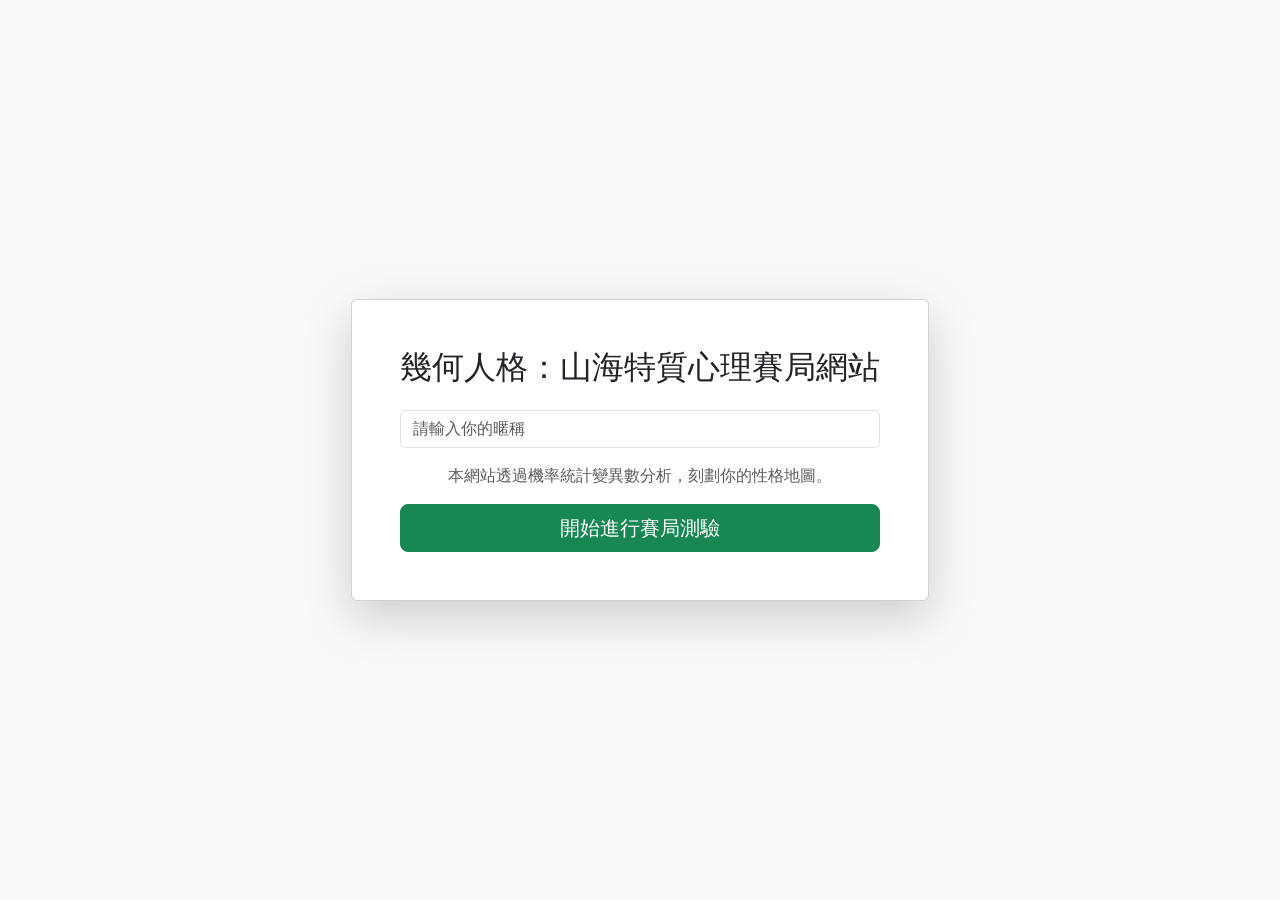
<file: templates/index.html>
<!DOCTYPE html>
<html lang="zh-TW">
<head>
    <meta charset="UTF-8">
    <link href="https://cdn.jsdelivr.net/npm/bootstrap@5.3.0/dist/css/bootstrap.min.css" rel="stylesheet">
    <style>body { min-height: 100vh; display: flex; align-items: center; justify-content: center; background-color: #f8f9fa; }</style>
</head>
<body>
    <div class="card shadow-lg p-5 text-center" style="max-width: 600px;">
        <h2 class="mb-4">幾何人格：山海特質心理賽局網站</h2>
        
        <form action="/start" method="POST">
            <input type="text" name="nickname" class="form-control mb-3" placeholder="請輸入你的暱稱" required>
            <p class="text-muted">本網站透過機率統計變異數分析，刻劃你的性格地圖。</p>
            <button type="submit" class="btn btn-success btn-lg w-100">開始進行賽局測驗</button>
        </form>

    </div>
</body>
</html>
</file>
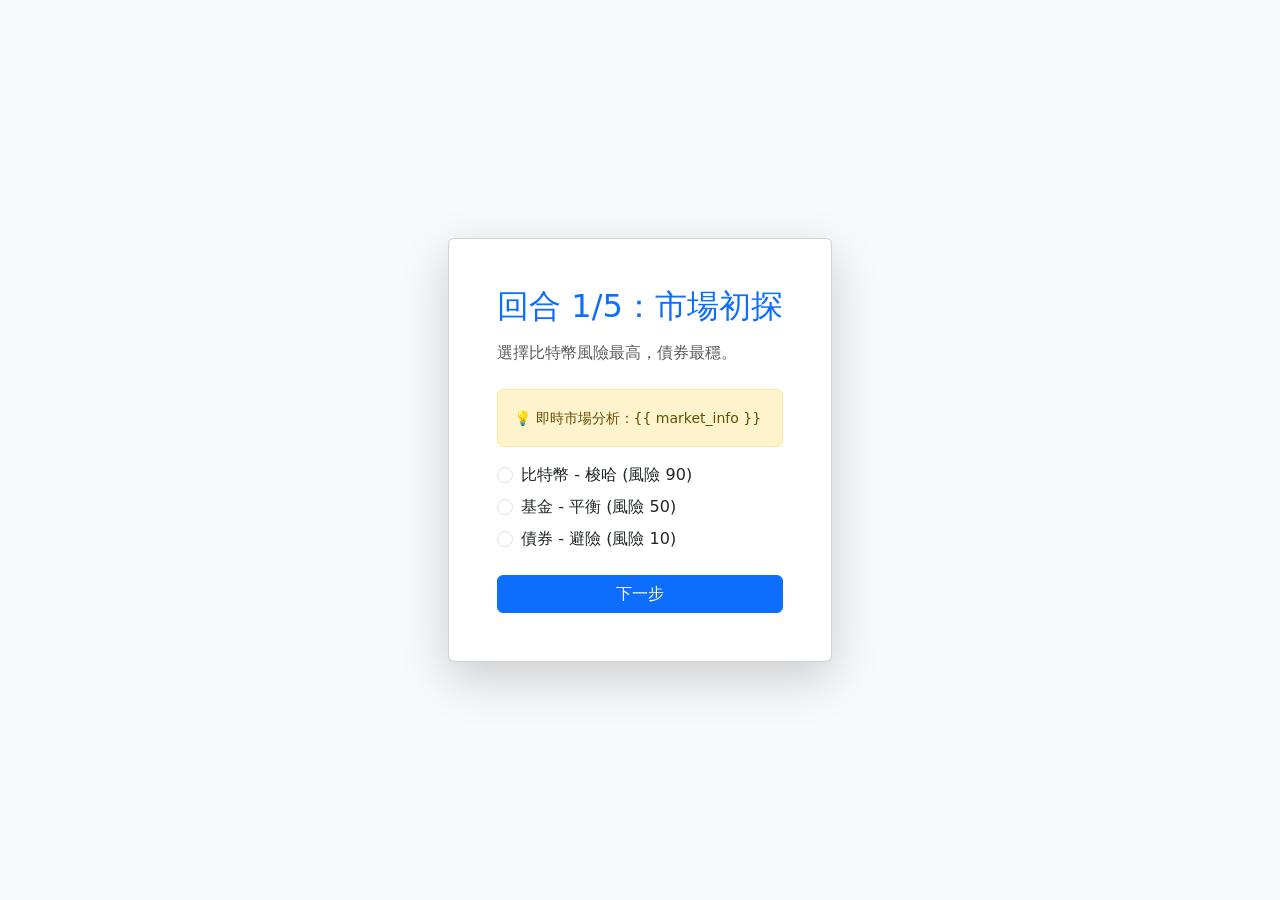
<file: templates/round1.html>
<!DOCTYPE html>
<html lang="zh-TW">
<head>
    <meta charset="UTF-8">
    <link href="https://cdn.jsdelivr.net/npm/bootstrap@5.3.0/dist/css/bootstrap.min.css" rel="stylesheet">
    <style>body { min-height: 100vh; display: flex; align-items: center; justify-content: center; background-color: #f8f9fa; }</style>
</head>
<body>
    <div class="card shadow-lg p-5" style="max-width: 600px;">
        <h2 class="mb-3 text-primary">回合 1/5：市場初探</h2>
        <p class="text-muted">選擇比特幣風險最高，債券最穩。</p>

        <div class="alert alert-warning mt-2">
         <small>💡 即時市場分析：{{ market_info }}</small>
        </div>

        <form action="/game/1" method="POST">
            <div class="mb-4">
                <div class="form-check mb-2"><input class="form-check-input" type="radio" name="risk_value" value="90" id="r1" required><label class="form-check-label" for="r1">比特幣 - 梭哈 (風險 90)</label></div>
                <div class="form-check mb-2"><input class="form-check-input" type="radio" name="risk_value" value="50" id="r2"><label class="form-check-label" for="r2">基金 - 平衡 (風險 50)</label></div>
                <div class="form-check mb-2"><input class="form-check-input" type="radio" name="risk_value" value="10" id="r3"><label class="form-check-label" for="r3">債券 - 避險 (風險 10)</label></div>
            </div>
            <button type="submit" class="btn btn-primary w-100">下一步</button>
        </form>
    </div>
</body>
</html>
</file>
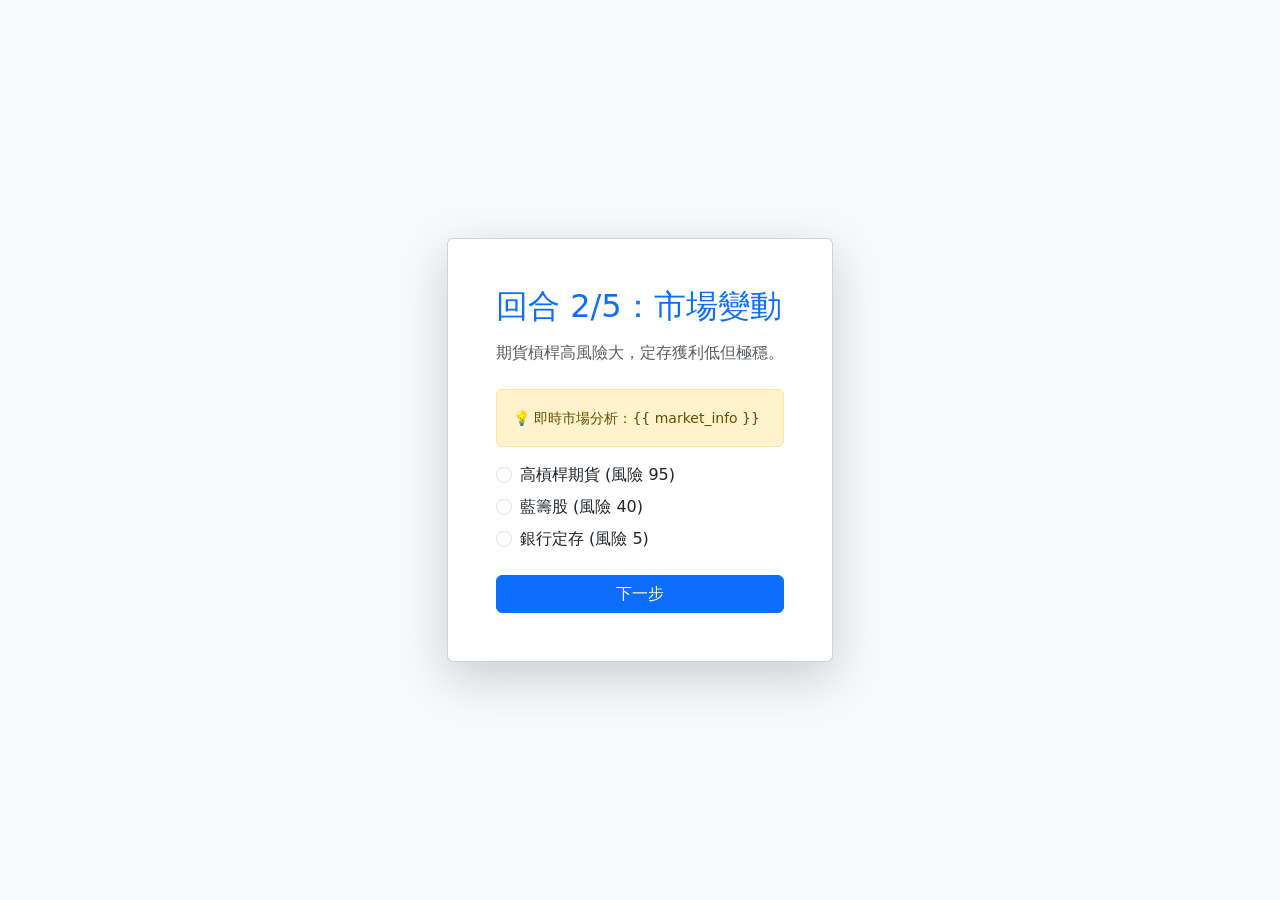
<file: templates/round2.html>
<!DOCTYPE html>
<html lang="zh-TW">
<head>
    <meta charset="UTF-8">
    <link href="https://cdn.jsdelivr.net/npm/bootstrap@5.3.0/dist/css/bootstrap.min.css" rel="stylesheet">
    <style>body { min-height: 100vh; display: flex; align-items: center; justify-content: center; background-color: #f8f9fa; }</style>
</head>
<body>
    <div class="card shadow-lg p-5" style="max-width: 600px;">
        <h2 class="mb-3 text-primary">回合 2/5：市場變動</h2>
        <p class="text-muted">期貨槓桿高風險大，定存獲利低但極穩。</p>
        
        <div class="alert alert-warning mt-2">
         <small>💡 即時市場分析：{{ market_info }}</small>
        </div> 

        <form action="/game/2" method="POST">
            <div class="mb-4">
                <div class="form-check mb-2"><input class="form-check-input" type="radio" name="risk_value" value="95" required id="r1"><label class="form-check-label" for="r1">高槓桿期貨 (風險 95)</label></div>
                <div class="form-check mb-2"><input class="form-check-input" type="radio" name="risk_value" value="40" id="r2"><label class="form-check-label" for="r2">藍籌股 (風險 40)</label></div>
                <div class="form-check mb-2"><input class="form-check-input" type="radio" name="risk_value" value="5" id="r3"><label class="form-check-label" for="r3">銀行定存 (風險 5)</label></div>
            </div>
            <button type="submit" class="btn btn-primary w-100">下一步</button>
        </form>
    </div>
</body>
</html>
</file>
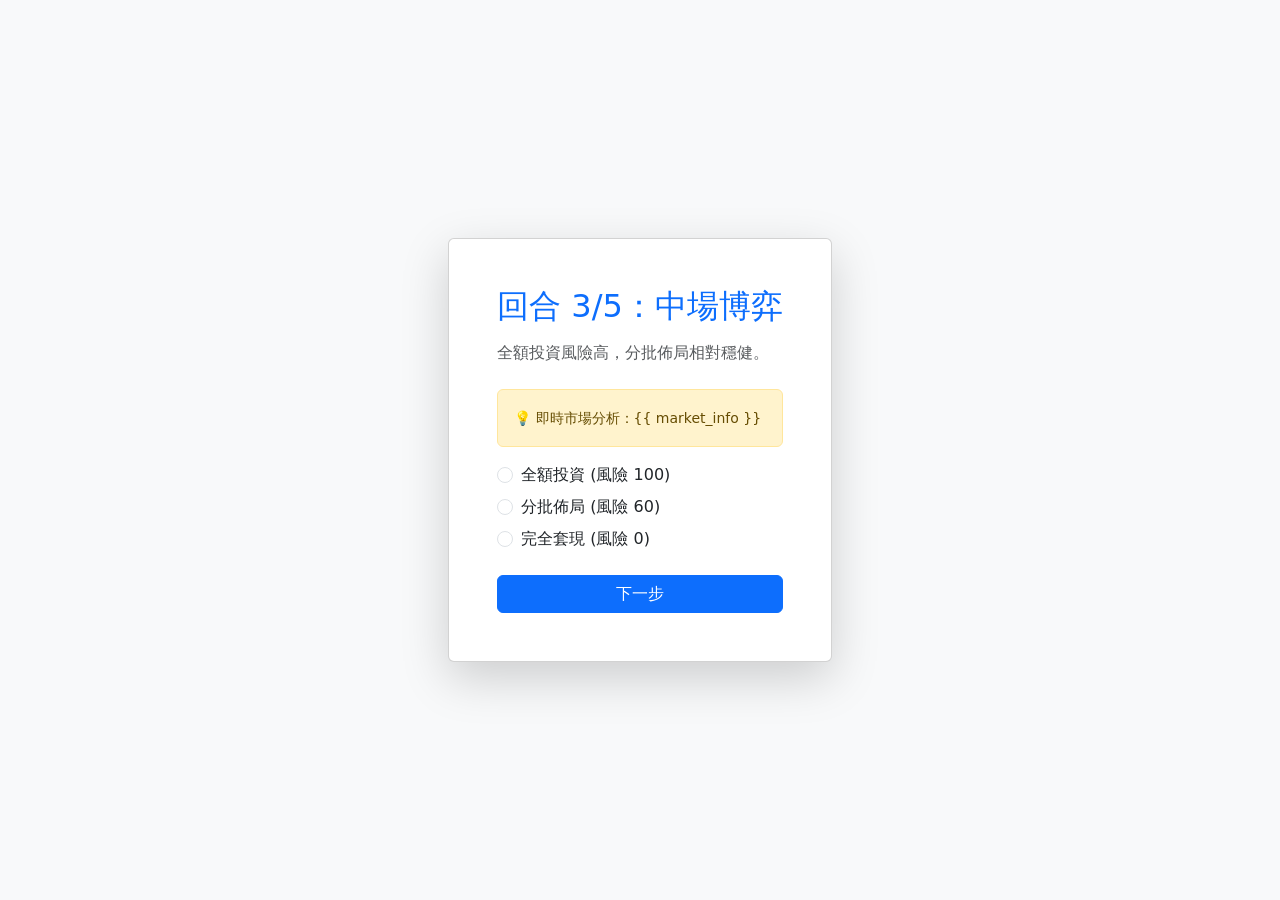
<file: templates/round3.html>
<!DOCTYPE html>
<html lang="zh-TW">
<head>
    <meta charset="UTF-8">
    <link href="https://cdn.jsdelivr.net/npm/bootstrap@5.3.0/dist/css/bootstrap.min.css" rel="stylesheet">
    <style>body { min-height: 100vh; display: flex; align-items: center; justify-content: center; background-color: #f8f9fa; }</style>
</head>
<body>
    <div class="card shadow-lg p-5" style="max-width: 600px;">
        <h2 class="mb-3 text-primary">回合 3/5：中場博弈</h2>
        <p class="text-muted">全額投資風險高，分批佈局相對穩健。</p>

        <div class="alert alert-warning mt-2">
         <small>💡 即時市場分析：{{ market_info }}</small>
        </div>
        
        <form action="/game/3" method="POST">
            <div class="mb-4">
                <div class="form-check mb-2"><input class="form-check-input" type="radio" name="risk_value" value="100" required id="r1"><label class="form-check-label" for="r1">全額投資 (風險 100)</label></div>
                <div class="form-check mb-2"><input class="form-check-input" type="radio" name="risk_value" value="60" id="r2"><label class="form-check-label" for="r2">分批佈局 (風險 60)</label></div>
                <div class="form-check mb-2"><input class="form-check-input" type="radio" name="risk_value" value="0" id="r3"><label class="form-check-label" for="r3">完全套現 (風險 0)</label></div>
            </div>
            <button type="submit" class="btn btn-primary w-100">下一步</button>
        </form>
    </div>
</body>
</html>
</file>
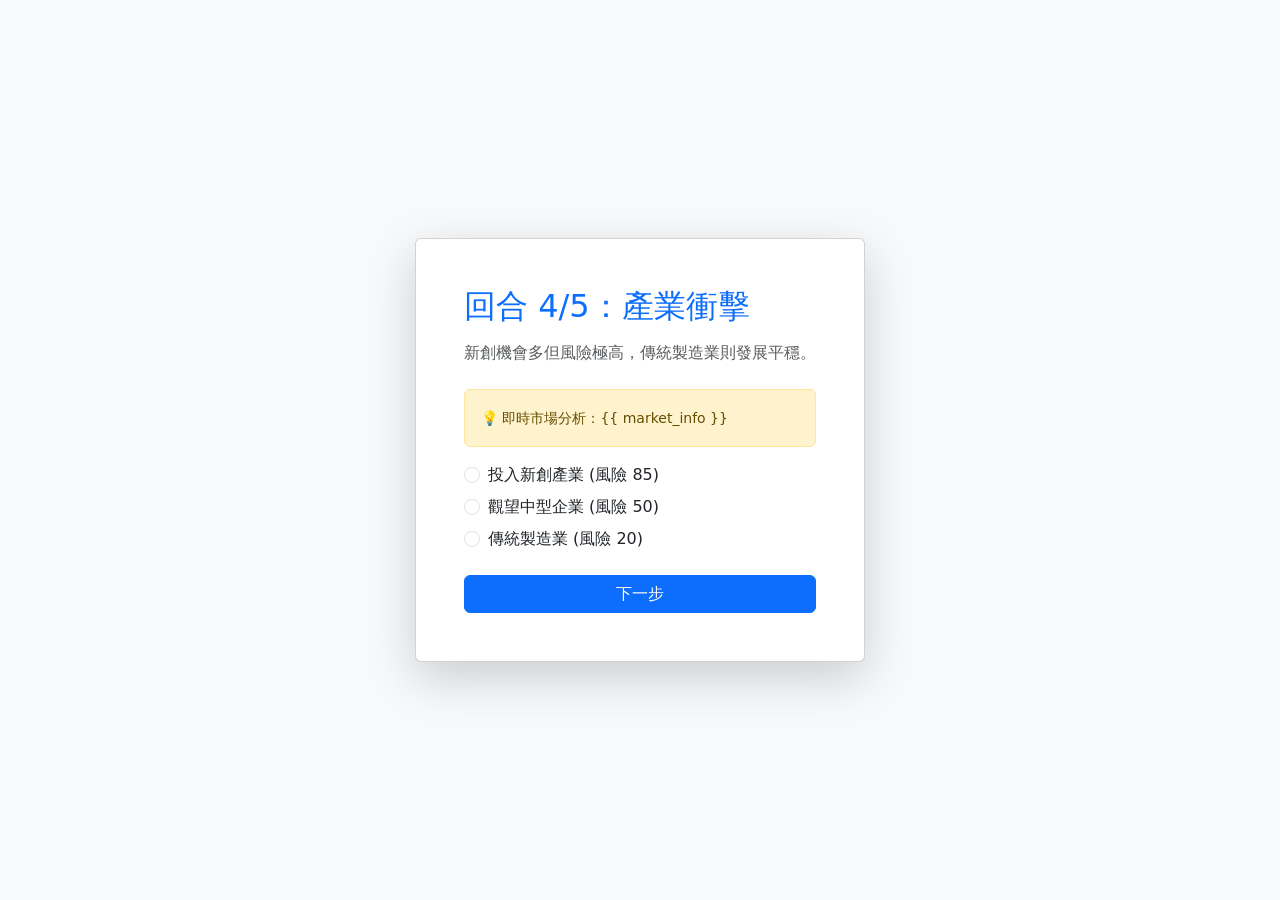
<file: templates/round4.html>
<!DOCTYPE html>
<html lang="zh-TW">
<head>
    <meta charset="UTF-8">
    <link href="https://cdn.jsdelivr.net/npm/bootstrap@5.3.0/dist/css/bootstrap.min.css" rel="stylesheet">
    <style>body { min-height: 100vh; display: flex; align-items: center; justify-content: center; background-color: #f8f9fa; }</style>
</head>
<body>
    <div class="card shadow-lg p-5" style="max-width: 600px;">
        <h2 class="mb-3 text-primary">回合 4/5：產業衝擊</h2>
        <p class="text-muted">新創機會多但風險極高，傳統製造業則發展平穩。</p>
        
        <div class="alert alert-warning mt-2">
          <small>💡 即時市場分析：{{ market_info }}</small>
        </div>

        <form action="/game/4" method="POST">
            <div class="mb-4">
                <div class="form-check mb-2"><input class="form-check-input" type="radio" name="risk_value" value="85" required id="r1"><label class="form-check-label" for="r1">投入新創產業 (風險 85)</label></div>
                <div class="form-check mb-2"><input class="form-check-input" type="radio" name="risk_value" value="50" id="r2"><label class="form-check-label" for="r2">觀望中型企業 (風險 50)</label></div>
                <div class="form-check mb-2"><input class="form-check-input" type="radio" name="risk_value" value="20" id="r3"><label class="form-check-label" for="r3">傳統製造業 (風險 20)</label></div>
            </div>
            <button type="submit" class="btn btn-primary w-100">下一步</button>
        </form>
    </div>
</body>
</html>
</file>
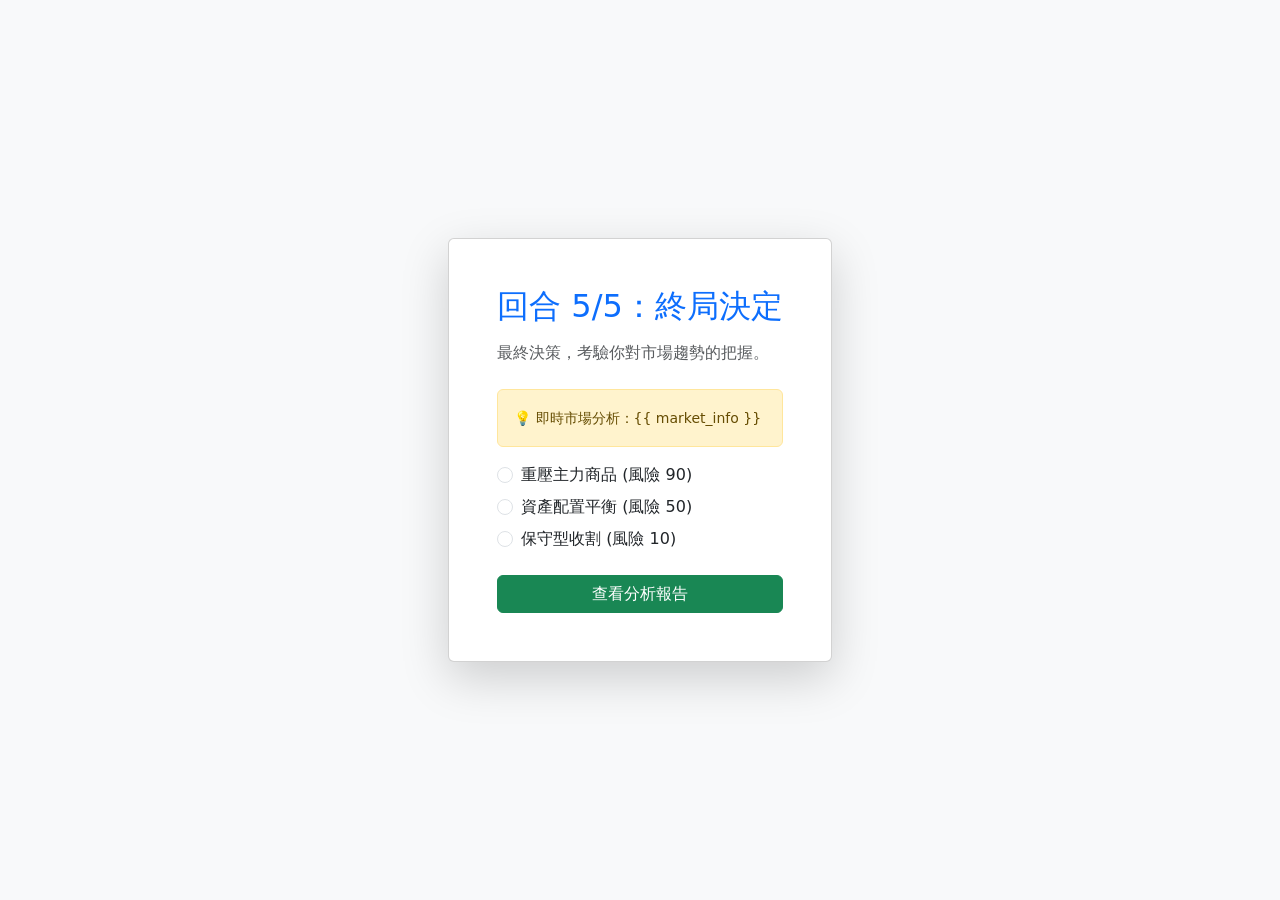
<file: templates/round5.html>
<!DOCTYPE html>
<html lang="zh-TW">
<head>
    <meta charset="UTF-8">
    <link href="https://cdn.jsdelivr.net/npm/bootstrap@5.3.0/dist/css/bootstrap.min.css" rel="stylesheet">
    <style>body { min-height: 100vh; display: flex; align-items: center; justify-content: center; background-color: #f8f9fa; }</style>
</head>
<body>
    <div class="card shadow-lg p-5" style="max-width: 600px;">
        <h2 class="mb-3 text-primary">回合 5/5：終局決定</h2>
        <p class="text-muted">最終決策，考驗你對市場趨勢的把握。</p>

        <div class="alert alert-warning mt-2">
         <small>💡 即時市場分析：{{ market_info }}</small>
        </div>
        
        <form action="/game/5" method="POST">
            <div class="mb-4">
                <div class="form-check mb-2"><input class="form-check-input" type="radio" name="risk_value" value="90" required id="r1"><label class="form-check-label" for="r1">重壓主力商品 (風險 90)</label></div>
                <div class="form-check mb-2"><input class="form-check-input" type="radio" name="risk_value" value="50" id="r2"><label class="form-check-label" for="r2">資產配置平衡 (風險 50)</label></div>
                <div class="form-check mb-2"><input class="form-check-input" type="radio" name="risk_value" value="10" id="r3"><label class="form-check-label" for="r3">保守型收割 (風險 10)</label></div>
            </div>
            <button type="submit" class="btn btn-success w-100">查看分析報告</button>
        </form>
    </div>
</body>
</html>
</file>
